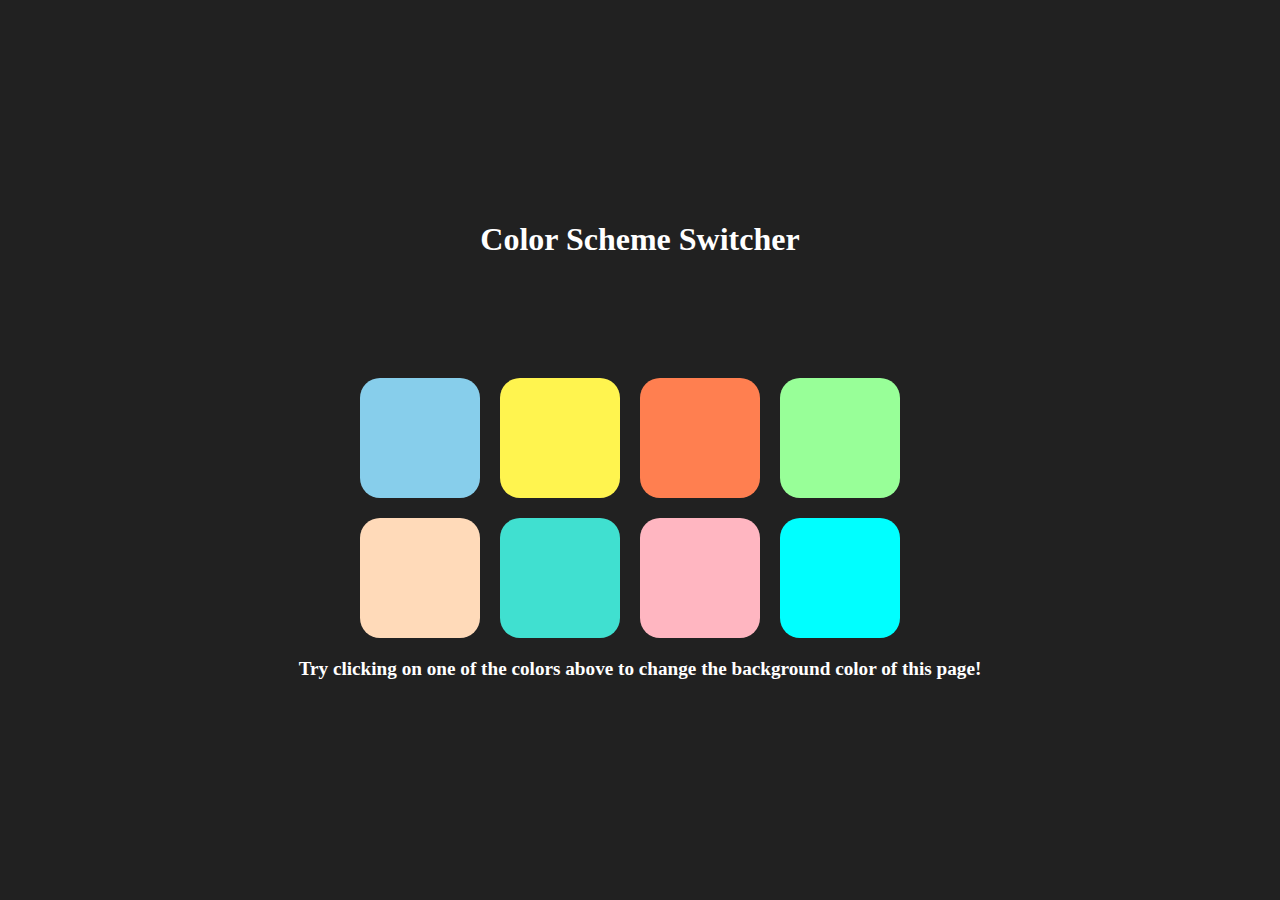
<file: 01_color-changer/index.html>
<!DOCTYPE html>
<html lang="en">
<head>
    <meta charset="UTF-8">
    <meta name="viewport" content="width=device-width, initial-scale=1.0">
    <title>COLOR CHANGER</title>
    <link rel="stylesheet" href="style.css">
    <script src="script.js"></script>
</head>
<body>
    <div class="main">
        <h1 class="heading">
            Color Scheme Switcher
        </h1>
        <div class="colors">
            <div class="color" data-color="skyBlue" style="background-color: #87CEEB;"></div>
            <div class="color" data-color="lemonYellow" style="background-color: #FFF44F;"></div>
            <div class="color" data-color="coral" style="background-color: #FF7F50;"></div>
            <div class="color" data-color="mintGreen" style="background-color: #98FF98;"></div>
            <div class="color" data-color="peach" style="background-color: #FFDAB9;"></div>
            <div class="color" data-color="turquoise" style="background-color: #40E0D0;"></div>
            <div class="color" data-color="lightPink" style="background-color: #FFB6C1;"></div>
            <div class="color" data-color="aqua" style="background-color: #00FFFF;"></div>
        </div>
        <p class="para">Try clicking on one of the colors above to change the background color of this page!</p>
    </div>
</body>
</html>
</file>
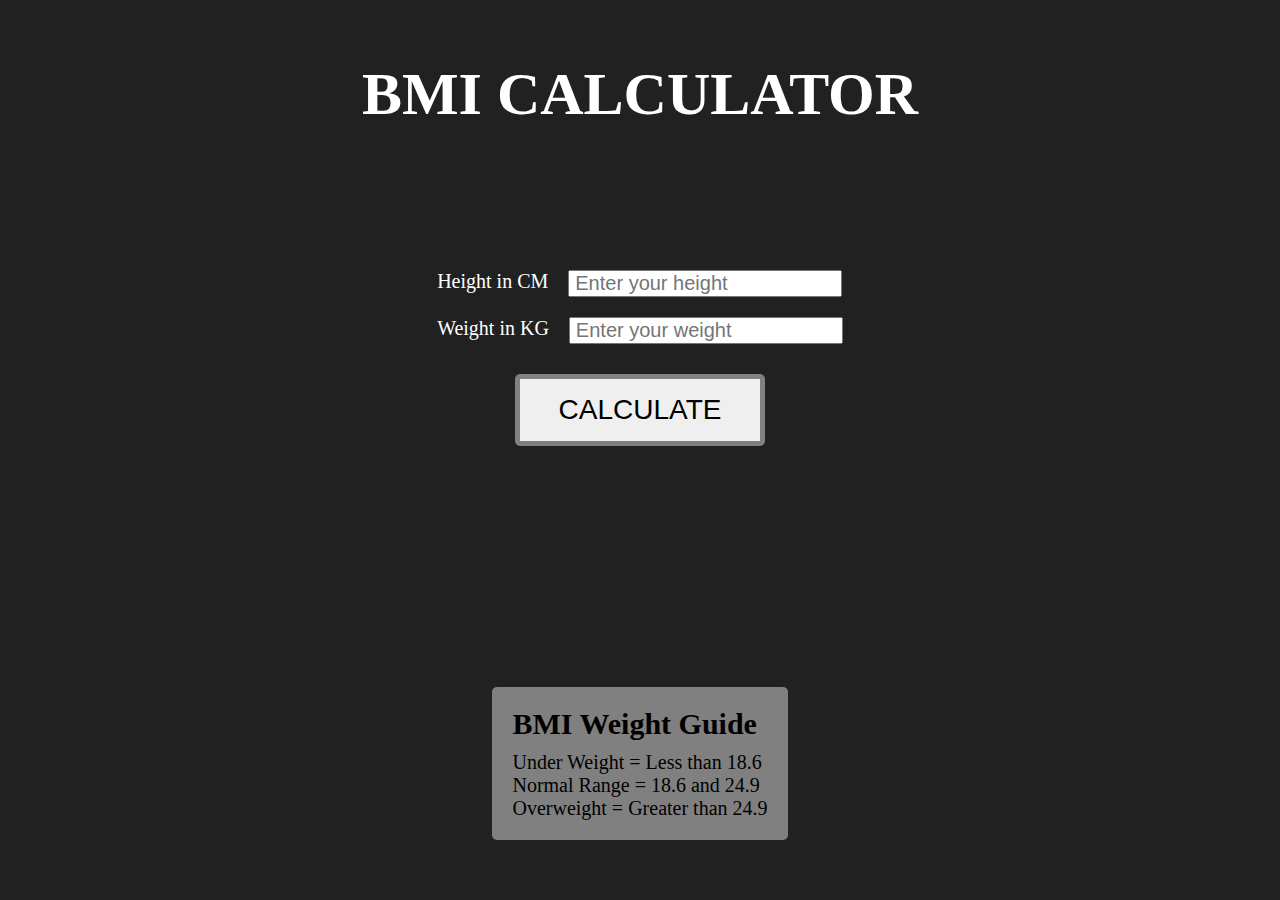
<file: 02_bmi_calculator/index.html>
<!DOCTYPE html>
<html lang="en">
<head>
    <meta charset="UTF-8">
    <meta name="viewport" content="width=device-width, initial-scale=1.0">
    <title>BMI CALCULATOR</title>
    <link rel="stylesheet" href="style.css">
</head>
<body>
    <div class="main">
        <h1 class="heading">
            BMI CALCULATOR
        </h1>
        <div class="form-area">
            <form id="form">
                <div class="height-div">
                    <label for="height">Height in CM</label>
                    <input type="text" name="height" id="heightInput" placeholder="Enter your height" required>
                </div>

                <div class="weight-div">
                    <label for="weight">Weight in KG</label>
                    <input type="text" name="weight" id="weightInput" placeholder="Enter your weight" required>
                </div>
                <button class="submit" type="submit">CALCULATE</button>
            </form>
        </div>
        <div class="result">
            <h4 id="resultHeading">Result: </h4>
        </div>
            <div class="para-area">
                <h3>BMI  Weight Guide</h3>
                <p>Under Weight = Less than 18.6</p>
                <p>Normal Range = 18.6 and 24.9</p>
                <p>Overweight = Greater than 24.9</p>
            </div>
    </div>
</body>
<script src="script.js"></script>
</html>
</file>
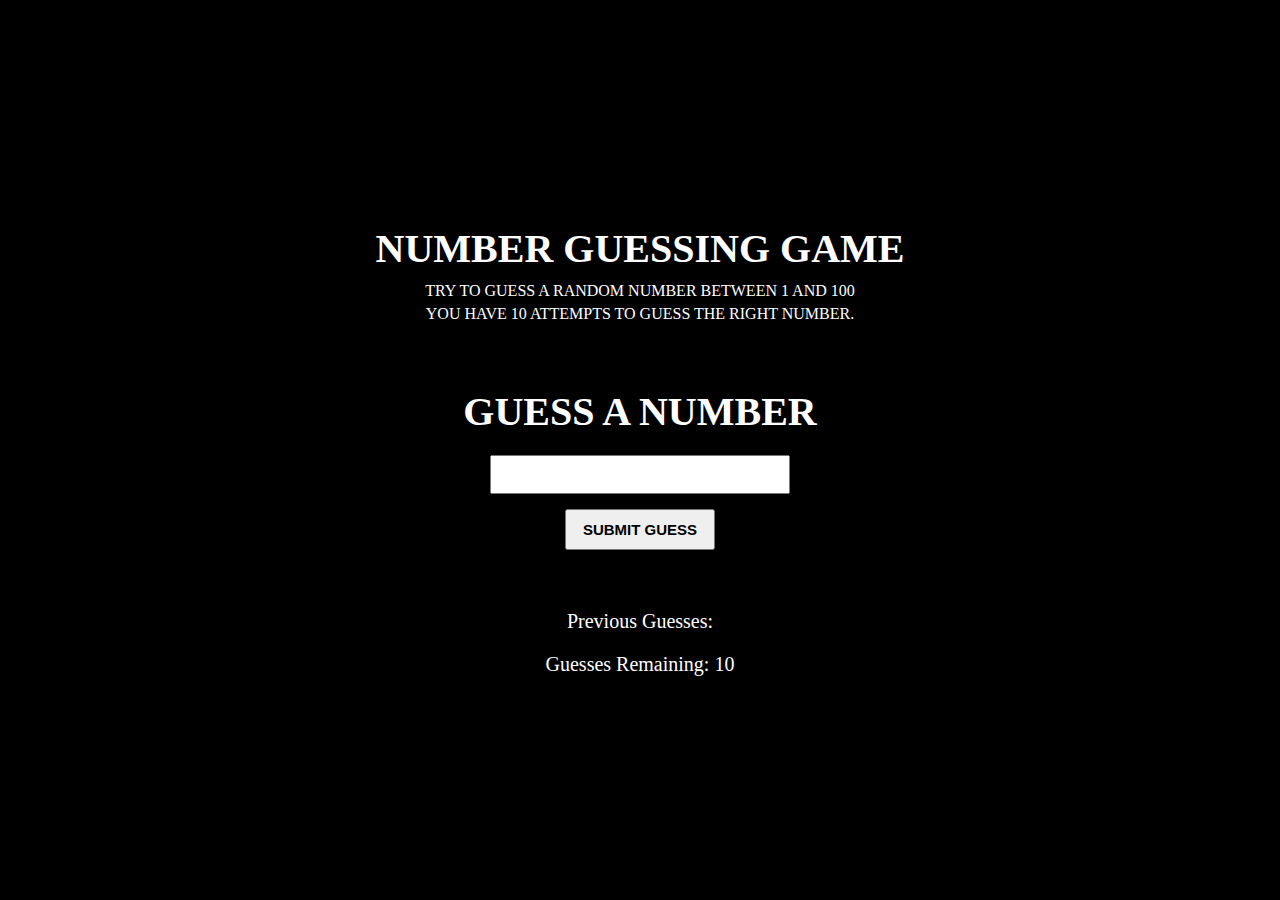
<file: 03_number_guess/index.html>
<!DOCTYPE html>
<html lang="en">
<head>
    <meta charset="UTF-8">
    <meta name="viewport" content="width=device-width, initial-scale=1.0">
    <title>RANDOM NUMBER GUESSING GAME</title>
    <link rel="stylesheet" href="style.css">
</head>
<body>
    <div class="main">
        <div class="upper-area">
            <h2 class="heading">
            NUMBER GUESSING GAME
            </h2>
            <p>TRY TO GUESS A RANDOM NUMBER BETWEEN 1 AND 100</p>
            <p>YOU HAVE 10 ATTEMPTS TO GUESS THE RIGHT NUMBER.</p>
        </div>

        <div class="main-area">
            <h1 class="main-area-h1">GUESS A NUMBER</h1>
            <form class="form">
                <input type="text" name="guessBox" id="guessBox">
                <button type="submit" class="submit">SUBMIT GUESS</button>
            </form>
            <p class="result"></p>
            <p class="previousGuess">Previous Guesses: </p>
            <p class="guessRemaining">Guesses Remaining: 10</p>
        </div>

        <div class="pop-up-area"">
            <p class="pop-up-area-p"></p>
            <button type="submit" class="pop-up-area-button">RESTART GAME</button>
        </div>
    </div>
</body>
<script src="script.js"></script>
</html>
</file>
<file: 01_color-changer/style.css>
*{
    margin: 0;
    padding: 0;
    box-sizing: border-box;
}

.main{
    height: 100vh;
    display: flex;
    flex-direction: column;
    justify-content: center;
    align-items: center;
    background-color: #212121;
    color: white;
}

.heading{
    margin-bottom: 100px;
}

.colors{
    display: grid;
    grid-template-columns: repeat(4,1fr);
}
.color{
    height: 120px;
    width: 120px;
    margin-right: 20px;
    margin-top: 20px;
    border-radius: 20px;
    transition: transform 0.25s ease-in-out;
}
.color:hover{
    cursor: pointer;
}

.para{
    margin-top: 20px;
    font-weight: 900;
    font-size: larger;
}



.selected-color{
    border: 5px solid black;
    transform: scale(1.15);
}
/* .deselected-color{
    transform: scale(1);
    transition: transform 0.2s ease-out;
} */
</file>
<file: 02_bmi_calculator/style.css>
*{
    padding: 0;
    margin: 0;
    box-sizing: border-box;
}

.main{
    height: 100vh;
    background-color: #212121;
    color: white;
    display: flex;
    flex-direction: column;
    justify-content: space-around;
    align-items: center;
}

.heading{
    font-size: 60px;
}


.form-area form{
    display: flex;
    flex-direction: column;
}
.form-area div{
    display: flex;
    margin-top: 20px;
}
.form-area form label{
    font-size: 20px;
    margin-right: 20px;
}
.form-area form input{
    font-size:20px;
    padding-left: 5px;
}
.form-area button{
    font-size: 28px;
    margin: auto;
    margin-top: 30px;
    width: 250px;
    padding: 15px;
    border-radius: 5px;
    border: 5px solid grey;
}

.result{
    /* align-self: sa; */
}
.result h4{
    font-size: 40px;
    display: none;
}



.para-area{
    background-color: grey;
    padding: 20px;
    border-radius: 5px;
    color: black;
}
.para-area h3{
    margin-bottom: 10px;
    font-size: 30px;
}
.para-area p{
    font-size: 20px;
}
</file>
<file: 03_number_guess/style.css>
*{
    margin: 0;
    padding: 0;
    box-sizing: border-box;
}

.main{
    height: 100vh;
    background-color: black;
    color: white;
    display: flex;
    flex-direction: column;
    justify-content: center;
    align-items: center;
}
.upper-area{
    margin-bottom: 60px;
}
.heading{
    text-align: center;
    margin-bottom: 10px;
    font-size:40px;
}
.upper-area p{
    text-align: center;
    margin-bottom: 5px;
}

.main-area{
    display: flex;
    flex-direction: column;
    justify-content: center;
    align-items: center;
}
.main-area h1{
    text-align: center;
    font-size: 40px;
}
.form{
    display: flex;
    flex-direction: column;
    align-items: center;
    margin-top: 20px;
}
.form input{
    padding: 10px;
    margin-bottom: 15px;
    width: 300px;
}
.form button{
    width: 150px;
    padding: 10px;
    margin-bottom: 20px;
    font-size: 15px;
    font-weight: bolder;
}
.form button:hover{
    cursor: pointer;
}
.main-area p{
    margin-top: 20px;
    font-size: 20px;
}



.pop-up-area{
    display: none;
}
.pop-up-area-p{
    font-size: larger;
    text-align: center;
}
.pop-up-area-button{
    margin-top: 20px;
    padding: 10px;
    border-radius: 5px;
    border: none;
}
.visible{
    backdrop-filter: blur(5px);
    display: block;
    background-color: rgba(255, 255, 255, 0.5);
    display: flex;
    flex-direction: column;
    justify-content: center;
    align-items: center;
    width: 500px;
    height: 200px;
    position: absolute;
    top: 50%;
    left: 50%;
    transform: translate(-50%,-50%);
    z-index: 10;
}
</file>
